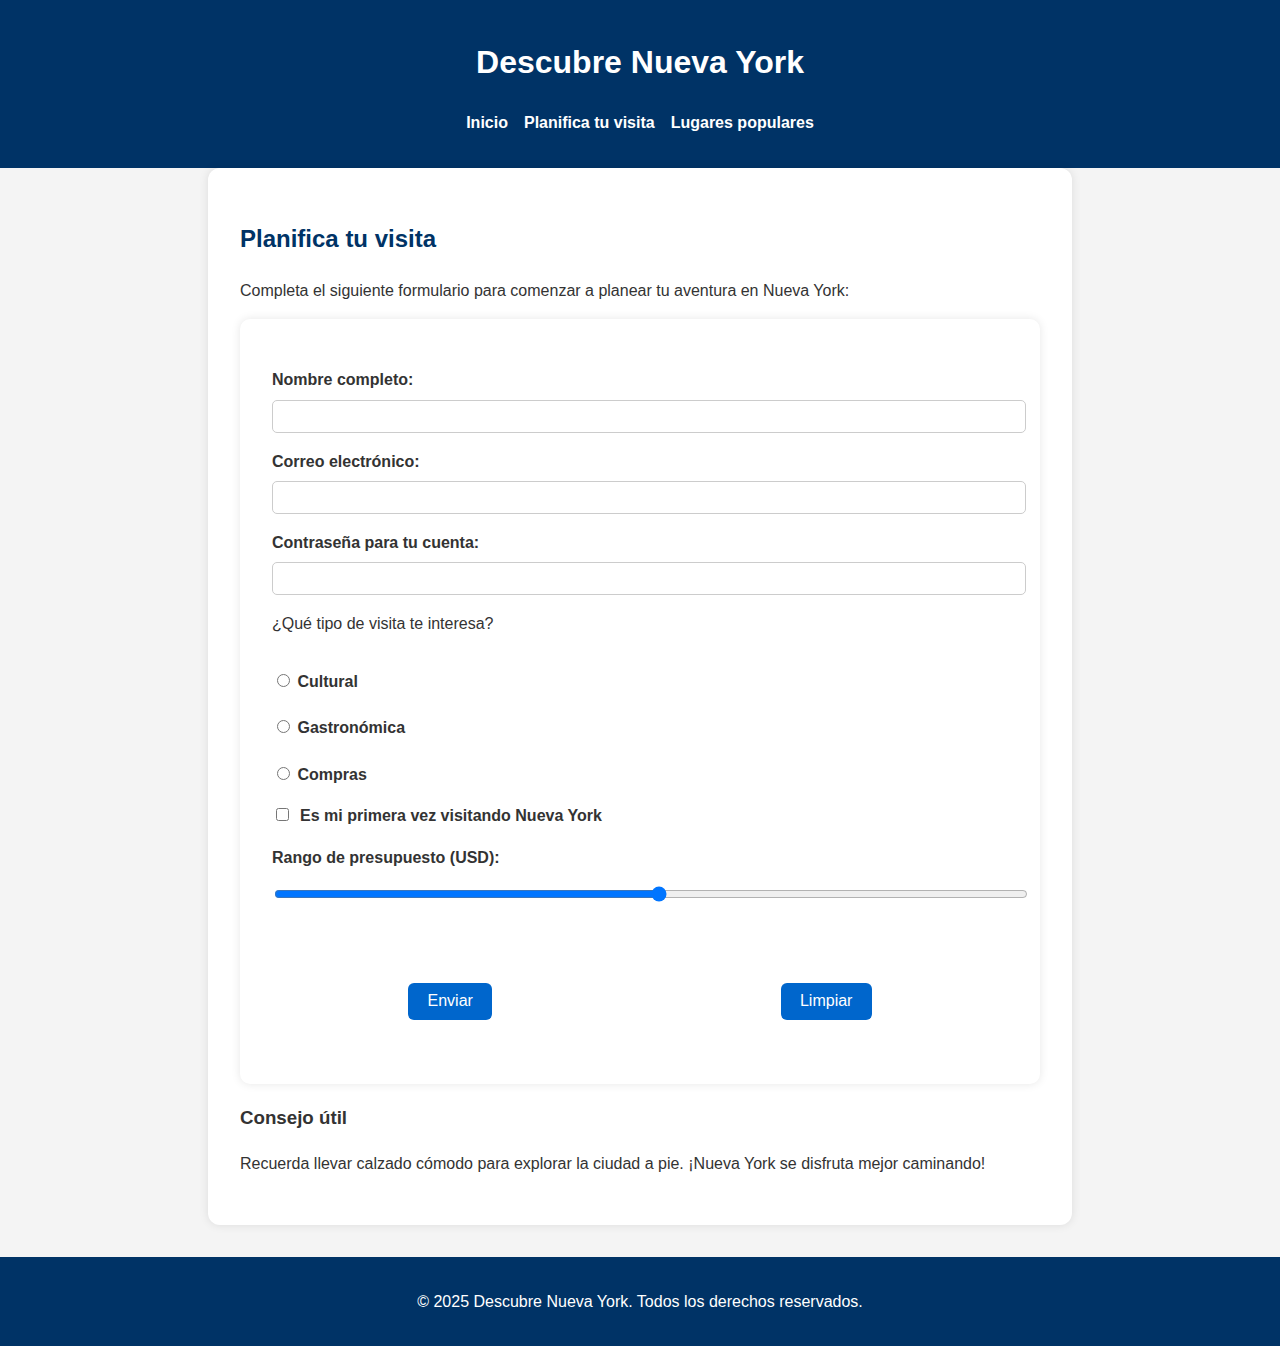
<file: formulario.html>
<!DOCTYPE html>
<html lang="es">
<head>
  <meta charset="UTF-8">
  <meta name="viewport" content="width=device-width, initial-scale=1.0">
  <title>Planifica tu visita - Descubre Nueva York</title>
  <link rel="stylesheet" href="style.css">
</head>
<body>

  <header>
    <h1>Descubre Nueva York</h1>
    <nav>
      <ul>
        <li><a href="index.html">Inicio</a></li>
        <li><a href="formulario.html">Planifica tu visita</a></li>
        <li><a href="lugares.html">Lugares populares</a></li>
      </ul>
    </nav>
  </header>

  <main>
    <article>
      <h2>Planifica tu visita</h2>
      <p>Completa el siguiente formulario para comenzar a planear tu aventura en Nueva York:</p>

      <form onsubmit="return validarFormulario()" class="formulario-visita">
        <label for="nombre">Nombre completo:</label>
        <input type="text" id="nombre" name="nombre" required>

        <label for="email">Correo electrónico:</label>
        <input type="email" id="email" name="email" required>

        <label for="password">Contraseña para tu cuenta:</label>
        <input type="password" id="password" name="password" required>

        <p>¿Qué tipo de visita te interesa?</p>
        <div class="grupo-radio">
          <label><input type="radio" name="tipo" value="Cultural" required> Cultural</label>
          <label><input type="radio" name="tipo" value="Gastronómica"> Gastronómica</label>
          <label><input type="radio" name="tipo" value="Compras"> Compras</label>
        </div>

        <label><input type="checkbox" id="primera" name="primera"> Es mi primera vez visitando Nueva York</label>

        <label for="presupuesto">Rango de presupuesto (USD):</label>
        <input type="range" id="presupuesto" name="presupuesto" min="500" max="5000" step="100">

        <div class="botones-formulario">
          <button type="submit">Enviar</button>
          <button type="reset">Limpiar</button>
        </div>
      </form>
    </article>

    <aside>
      <h3>Consejo útil</h3>
      <p>Recuerda llevar calzado cómodo para explorar la ciudad a pie. ¡Nueva York se disfruta mejor caminando!</p>
    </aside>
  </main>

  <footer>
    <p>&copy; 2025 Descubre Nueva York. Todos los derechos reservados.</p>
  </footer>

  <script src="script.js"></script>
</body>
</html>
</file>
<file: style.css>
body {
  font-family: 'Segoe UI', Tahoma, Geneva, Verdana, sans-serif;
  line-height: 1.6;
  margin: 0;
  padding: 0;
  background-color: #f4f4f4;
  color: #333;
}

header {
  background-color: #003366;
  color: white;
  padding: 1em 0;
  text-align: center;
}

nav ul {
  list-style: none;
  padding: 0;
  display: flex;
  justify-content: center;
  gap: 1em;
  margin-top: 0.5em;
}

nav a {
  color: white;
  text-decoration: none;
  font-weight: bold;
}

nav a:hover {
  text-decoration: underline;
}

main {
  padding: 2em;
  max-width: 800px;
  margin: auto;
  background-color: white;
  border-radius: 12px;
  box-shadow: 0 0 10px rgba(0, 0, 0, 0.1);
}

h2 {
  color: #003366;
}

img {
  display: block;
  margin: 1.5em auto;
  max-width: 90%;
  height: auto;
  border-radius: 12px;
  box-shadow: 0 0 8px rgba(0, 0, 0, 0.2);
}

blockquote {
  font-style: italic;
  margin: 1.5em 0;
  padding-left: 1em;
  border-left: 4px solid #003366;
  color: #555;
}

button {
  display: block;
  margin: 2em auto;
  padding: 0.7em 1.5em;
  font-size: 1em;
  background-color: #0066cc;
  color: white;
  border: none;
  border-radius: 6px;
  cursor: pointer;
  transition: background-color 0.3s ease;
}

button:hover {
  background-color: #004c99;
}

footer {
  text-align: center;
  padding: 1em;
  background-color: #003366;
  color: white;
  margin-top: 2em;
}

/* Estilo para la tabla de lugares */
table {
  width: 100%;
  border-collapse: collapse;
  margin-top: 1.5em;
}

th, td {
  border: 1px solid #ccc;
  padding: 0.8em;
  text-align: left;
}

th {
  background-color: #003366;
  color: white;
}

tr:nth-child(even) {
  background-color: #f2f2f2;
}

img.decorativa {
  max-width: 100%;
  height: auto;
  border-radius: 10px;
  margin-top: 1em;
  box-shadow: 0 0 8px rgba(0, 0, 0, 0.2);
}

/* Estilo para el formulario */
.formulario-visita {
  background-color: white;
  padding: 2em;
  border-radius: 10px;
  box-shadow: 0 0 10px rgba(0, 0, 0, 0.1);
}

.formulario-visita label {
  display: block;
  margin-top: 1em;
  font-weight: bold;
}

.formulario-visita input[type="text"],
.formulario-visita input[type="email"],
.formulario-visita input[type="password"],
.formulario-visita input[type="range"] {
  width: 100%;
  padding: 0.6em;
  margin-top: 0.5em;
  border: 1px solid #ccc;
  border-radius: 5px;
}

.grupo-radio {
  margin-top: 1em;
  display: flex;
  flex-direction: column;
  gap: 0.3em;
}

.formulario-visita input[type="checkbox"] {
  margin-right: 0.5em;
}

.botones-formulario {
  margin-top: 2em;
  display: flex;
  gap: 1em;
}

.botones-formulario button {
  padding: 0.6em 1.2em;
  font-size: 1em;
  background-color: #0066cc;
  color: white;
  border: none;
  border-radius: 6px;
  cursor: pointer;
}

.botones-formulario button:hover {
  background-color: #004d99;
}

/* Contenedor para la sección de lugares */
.contenedor-lugares {
  max-width: 900px;
  margin: auto;
  background-color: white;
  padding: 2em;
  border-radius: 10px;
  box-shadow: 0 0 10px rgba(0,0,0,0.1);
}

/* Contenedor para las imágenes */
.imagenes-lugares {
  display: flex;
  gap: 1em;
  justify-content: center;
  margin-bottom: 2em;
  flex-wrap: wrap;
}

.imagenes-lugares img {
  width: 30%;
  max-width: 280px;
  border-radius: 10px;
  box-shadow: 0 4px 8px rgba(0,0,0,0.1);
  object-fit: cover;
  height: 180px;
}

/* Tabla */
#tablaLugares {
  width: 100%;
  border-collapse: collapse;
}

#tablaLugares th,
#tablaLugares td {
  border: 1px solid #ccc;
  padding: 0.8em;
  text-align: left;
}

#tablaLugares th {
  background-color: #003366;
  color: white;
}

#tablaLugares tr:nth-child(even) {
  background-color: #f9f9f9;
}
</file>
